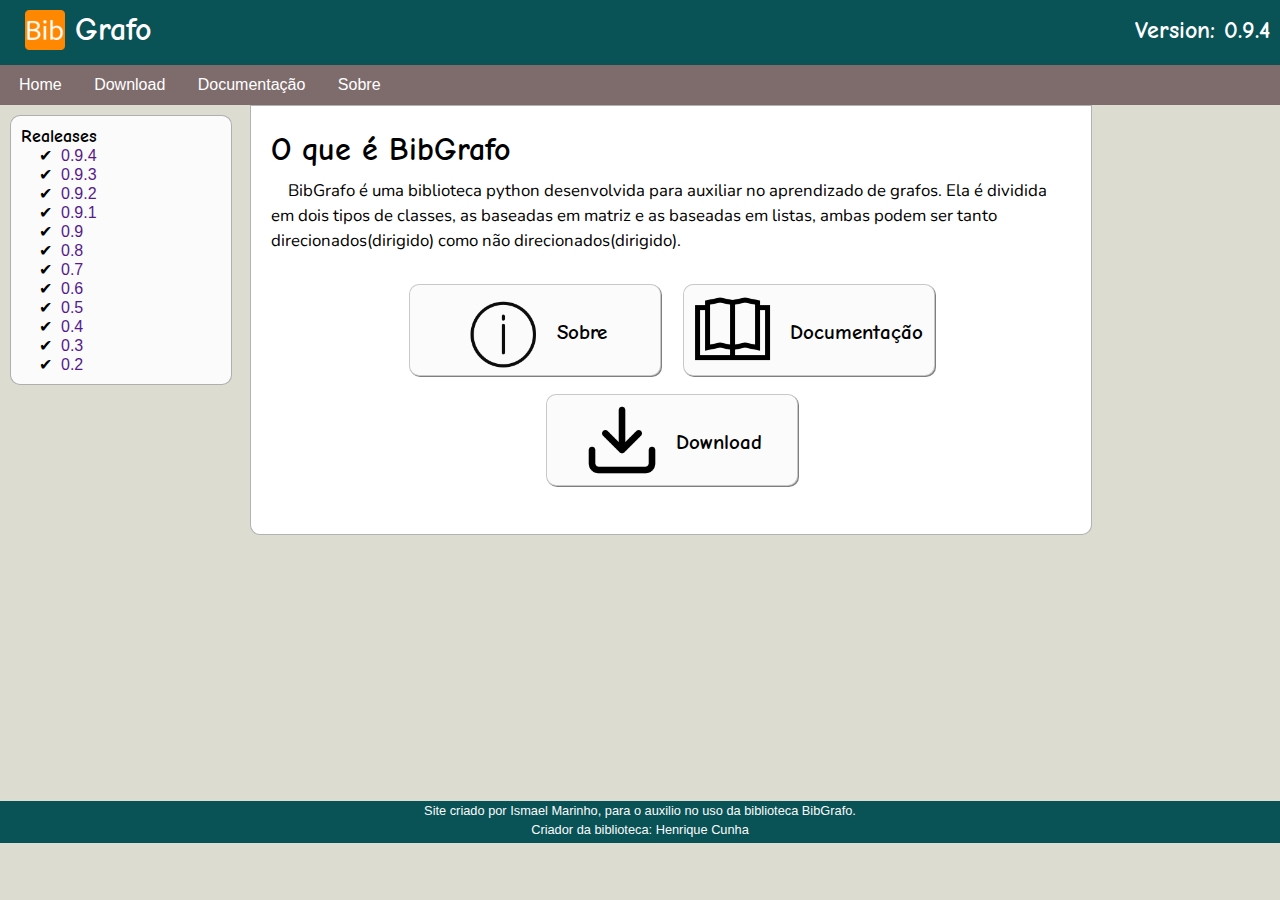
<file: index.html>
<!DOCTYPE html>
<html>
	<head>
		<meta charset="UTF-8" />
		<meta name="viewport" content="width=device-width" />
		<link rel="shortcut icon" href="image/favicon.ico" type="image/x-icon">
		<link rel="stylesheet" href="css/style.css" type="text/css" media="all">
		<title>BibGrafo Documentation</title>
	</head>
	<body>
		<header>
			<img src="image/logo192.png" alt="">
			<h1>
				Grafo
			</h1>
			<h1 class="version">
				Version: 0.9.4
			</h1>
		</header>
		<nav >
				<a href="index.html" target="_blank">Home</a>
				<a href="pages/download.html">Download</a>
				<a href="#">Documentação</a>
				<a href="#">Sobre</a>
		</nav>
		<main>

			<aside id="lateral">
				<h3>
					Realeases
				</h3>
				<ul>
					<li><a href="">0.9.4</a></li>
					<li><a href="">0.9.3</a></li>
					<li><a href="">0.9.2</a></li>
					<li><a href="">0.9.1</a></li>
					<li><a href="">0.9</a></li>
					<li><a href="">0.8</a></li>
					<li><a href="">0.7</a></li>
					<li><a href="">0.6</a></li>
					<li><a href="">0.5</a></li>
					<li><a href="">0.4</a></li>
					<li><a href="">0.3</a></li>
					<li><a href="">0.2</a></li>
				</ul>
			</aside>
			<article>
				<h1> O que é BibGrafo</h1>

				<p>
					BibGrafo é uma biblioteca python desenvolvida para auxiliar no aprendizado de grafos.
					Ela é dividida em dois tipos de classes, as baseadas em matriz e as baseadas em listas,
					ambas podem ser tanto direcionados(dirigido) como não direcionados(dirigido).
				</p>
				<h1></h1>
				<section class="docs">
					<ul>
						<li>
							<a href="#" target="_blank">
								<div class="btimg">
									<img src="image/about.png" alt="">
								</div>
								<div class="bttxt">
									<h2>
										Sobre
									</h2>
								</div>
							</a>
						</li>
						<li>
							<a href="#" target="_blank">
								<div class="btimg">
									<img src="image/book.png" alt="">
								</div>
								<div class="bttxt">
									<h2>
										Documentação
									</h2>
								</div>
							</a>
						</li>
						<li>
							<a href="pages/download.html" target="_blank">
								<div class="btimg">
									<img src="image/download.png" alt="">
								</div>
								<div class="bttxt">
									<h2>
										Download
									</h2>
								</div>
							</a>
						</li>
					</ul>

				</section>
			</article>
		</main>
		<footer>
			<p>
				Site criado por Ismael Marinho, para o auxilio no uso da biblioteca BibGrafo.
			</p>
			<p>
				Criador da biblioteca: Henrique Cunha
			</p>
		</footer>
	</body>
</html>
</file>
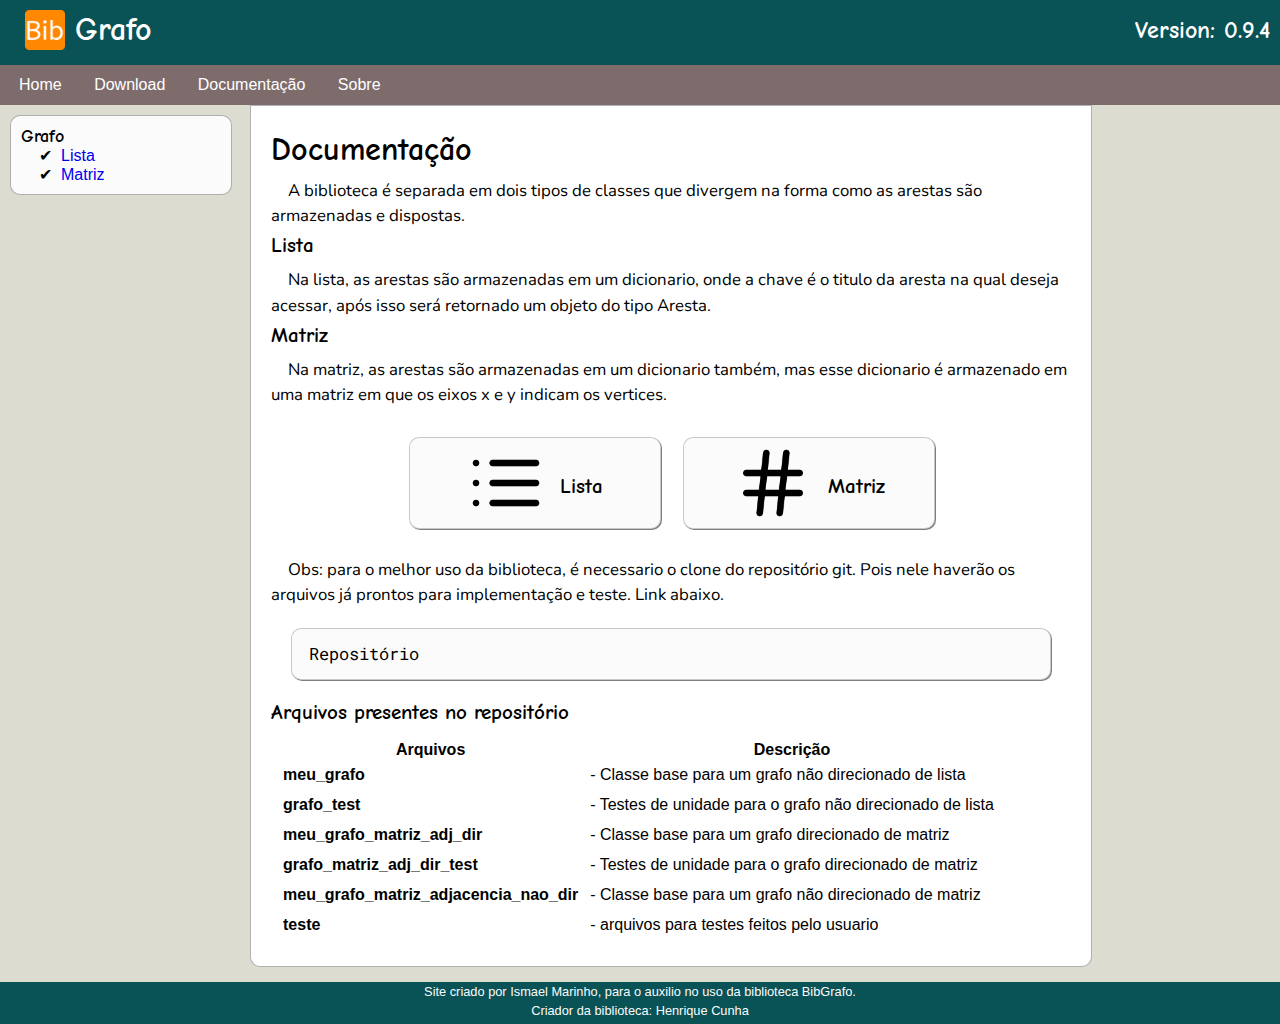
<file: pages/documentacao.html>
<!DOCTYPE html>
<html>
	<head>
		<meta charset="UTF-8" />
		<meta name="viewport" content="width=device-width" />
		<link rel="shortcut icon" href="../image/favicon.ico" type="image/x-icon">
		<link rel="stylesheet" href="../css/style.css" type="text/css" media="all">
		<title>BibGrafo Documentation</title>
	</head>

	<body>

		<header>
			<img src="../image/logo192.png" alt="">
			<h1>
				Grafo
			</h1>
			<h1 class="version">
				Version: 0.9.4
			</h1>
		</header>

		<nav >
				<a href="../index.html">Home</a>
				<a href="download.html">Download</a>
				<a href="#">Documentação</a>
				<a href="sobre.html">Sobre</a>
		</nav>

		<main>


			<aside id="lateral">
				<h3>
					Grafo
				</h3>
				<ul>
					<li><a href="lista.html">Lista</a></li>
					<li><a href="matriz.html">Matriz</a></li>
				</ul>
			</aside>
			<article>
				<h1>Documentação</h1>

				<p>
					A biblioteca é separada em dois tipos de classes que divergem na forma
					como as arestas são armazenadas e dispostas.
				</p>
				<h2>
					Lista
				</h2>
				<p>
					Na lista, as arestas são armazenadas em um dicionario, onde a chave é o titulo
					da aresta na qual deseja acessar, após isso será retornado um objeto do tipo Aresta.
				</p>
				<h2>
					Matriz
				</h2>
				<p>
					Na matriz, as arestas são armazenadas em um dicionario também, mas esse dicionario é
					armazenado em uma matriz em que os eixos x e y indicam os vertices.
				</p>
				<h1></h1>
				<section class="docs">
					<ul>
						<li>
							<a href="lista.html" target="_blank">
								<div class="btimg">
									<img src="../image/lista.png" alt="">
								</div>
								<div class="bttxt">
									<h2>
										Lista
									</h2>
								</div>
							</a>
						</li>
						<li>
							<a href="matriz" target="_blank">
								<div class="btimg">
									<img src="../image/hash.png" alt="">
								</div>
								<div class="bttxt">
									<h2>
										Matriz
									</h2>
								</div>
							</a>
						</li>
					</ul>
				</section>

				<p>
					Obs: para o melhor uso da biblioteca, é necessario o clone do repositório git. Pois
					nele haverão os arquivos já prontos para implementação e teste. Link abaixo.
				</p>
				<a href="https://github.com/henriquecunha2/atividades_grafos" target="_blank">
					<div class="links">
						<p>Repositório</p>
					</div>
				</a>
				<h2>
					Arquivos presentes no repositório
				</h2>
				<div class="table">
					<table>
						<thead>
							<tr><th>Arquivos</th><th>Descrição</th></tr>
						</thead>
						<tbody>
							<tr><td><strong>meu_grafo</strong></td><td> - Classe base para um grafo não direcionado de lista</td></tr>
							<tr><td><strong>grafo_test</strong></td><td> - Testes de unidade para o grafo não direcionado de lista</td></tr>
							<tr><td><strong>meu_grafo_matriz_adj_dir</strong></td><td> - Classe base para um grafo direcionado de matriz</td></tr>
							<tr><td><strong>grafo_matriz_adj_dir_test</strong></td><td> - Testes de unidade para o grafo direcionado de matriz</td></tr>
							<tr><td><strong>meu_grafo_matriz_adjacencia_nao_dir</strong></td><td> - Classe base para um grafo não direcionado de matriz</td></tr>
							<tr><td><strong>teste</strong></td><td> - arquivos para testes feitos pelo usuario</td></tr>
						</tbody>
					</table>
				</div>
			</article>
		</main>

		<footer>
			<p>
				Site criado por Ismael Marinho, para o auxilio no uso da biblioteca BibGrafo.
			</p>
			<p>
				Criador da biblioteca: Henrique Cunha
			</p>
		</footer>
	</body>
</html>
</file>
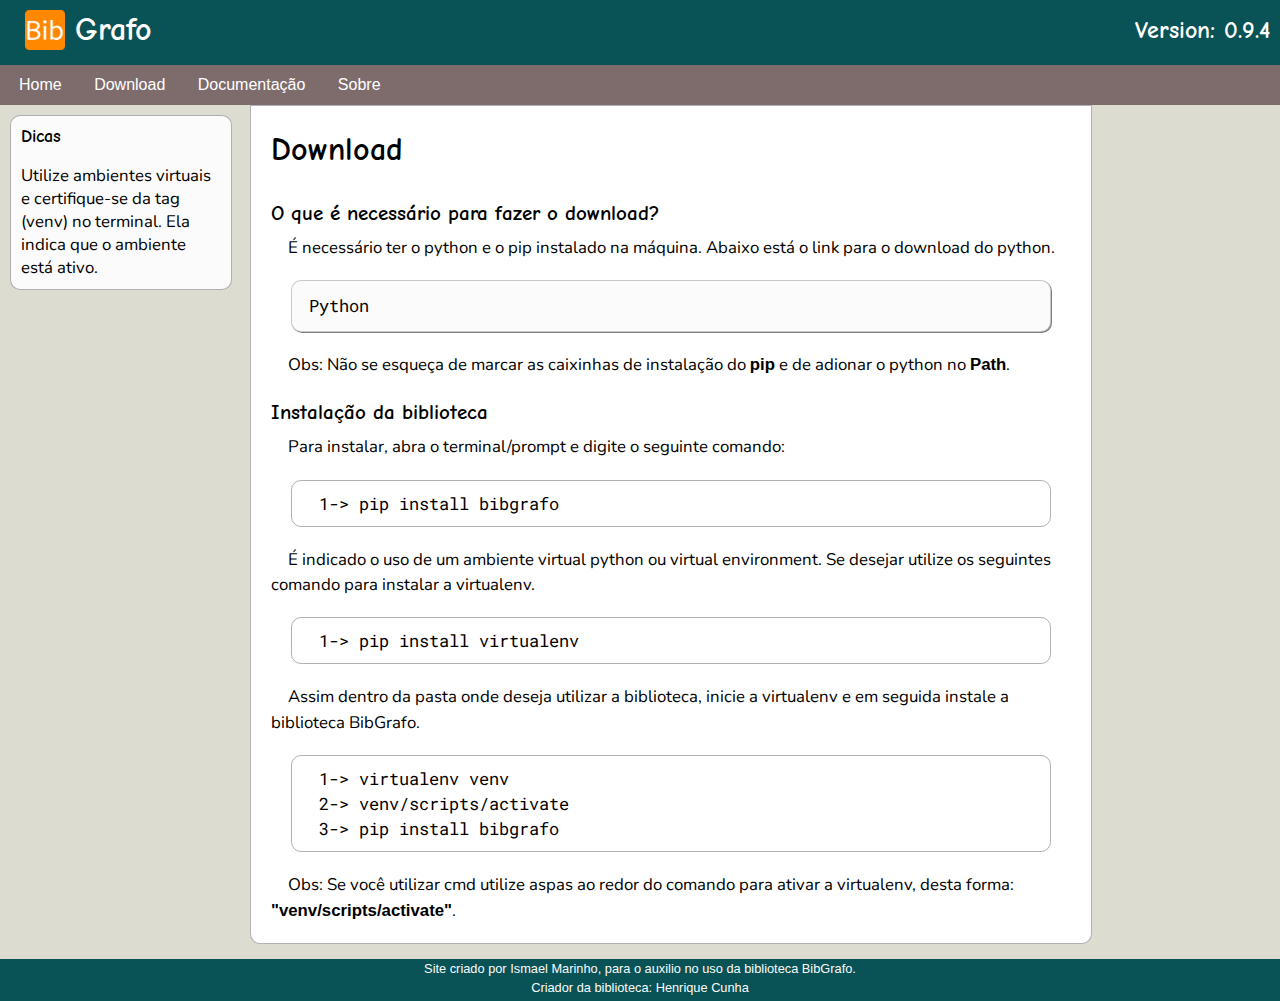
<file: pages/download.html>
<!DOCTYPE html>
<html>
	<head>
		<meta charset="UTF-8" />
		<meta name="viewport" content="width=device-width" />
		<link rel="shortcut icon" href="../image/favicon.ico" type="image/x-icon">
		<link rel="stylesheet" href="../css/style.css" type="text/css" media="all">
		<title>BibGrafo Documentation</title>
	</head>
	<body>
		<header>
			<img src="../image/logo192.png" alt="">
			<h1>
				Grafo
			</h1>
			<h1 class="version">
				Version: 0.9.4
			</h1>
		</header>
		<nav >
				<a href="../index.html">Home</a>
				<a href="#">Download</a>
				<a href="documentacao.html">Documentação</a>
				<a href="sobre.html">Sobre</a>
		</nav>
		<main>
			<aside id="lateral">
				<h3>
					Dicas
				</h3>
				<br>
				<p>
					Utilize ambientes virtuais e certifique-se da tag (venv) no terminal.
					Ela indica que o ambiente está ativo.
				</p>
			</aside>
			<article>
				<h1>Download</h1>
				<br>
				<h2>O que é necessário para fazer o download?</h2>
				<p>
					É necessário ter o python e o pip instalado na máquina. Abaixo está o link
					para o download do python.
				</p>
				<a href="https://www.python.org/downloads/" target="_blank">
					<div class="links">
						<p>Python</p>
					</div>
				</a>
				<p>
					Obs: Não se esqueça de marcar as caixinhas de instalação do <strong>pip</strong> e de adionar o python
					no <strong>Path</strong>.
				</p>

				<br>

				<h2>
					Instalação da biblioteca
				</h2>
				<p>
					Para instalar, abra o terminal/prompt e digite o seguinte comando:
				</p>
				<div class="code">
					<p>
						1-> pip install bibgrafo
					</p>
				</div>
				<p>
					É indicado o uso de um ambiente virtual python ou virtual environment. Se desejar utilize os
					seguintes comando para instalar a virtualenv.
				</p>
				<div class="code">
					<p>
						1-> pip install virtualenv
					</p>
				</div>
				<p>
					Assim dentro da pasta onde deseja utilizar a biblioteca, inicie a virtualenv e em seguida
					instale a biblioteca BibGrafo.
				</p>
				<div class="code">
					<p>
						1-> virtualenv venv
					</p>
					<p>
						2-> venv/scripts/activate
					</p>
					<p>
						3-> pip install bibgrafo
					</p>
				</div>
				<p>
					Obs: Se você utilizar cmd utilize aspas ao redor do comando para ativar a virtualenv, desta
					forma: <strong>"venv/scripts/activate"</strong>.
				</p>

			</article>
		</main>
		<footer>
			<p>
				Site criado por Ismael Marinho, para o auxilio no uso da biblioteca BibGrafo.
			</p>
			<p>
				Criador da biblioteca: Henrique Cunha
			</p>
		</footer>
	</body>
</html>
</file>
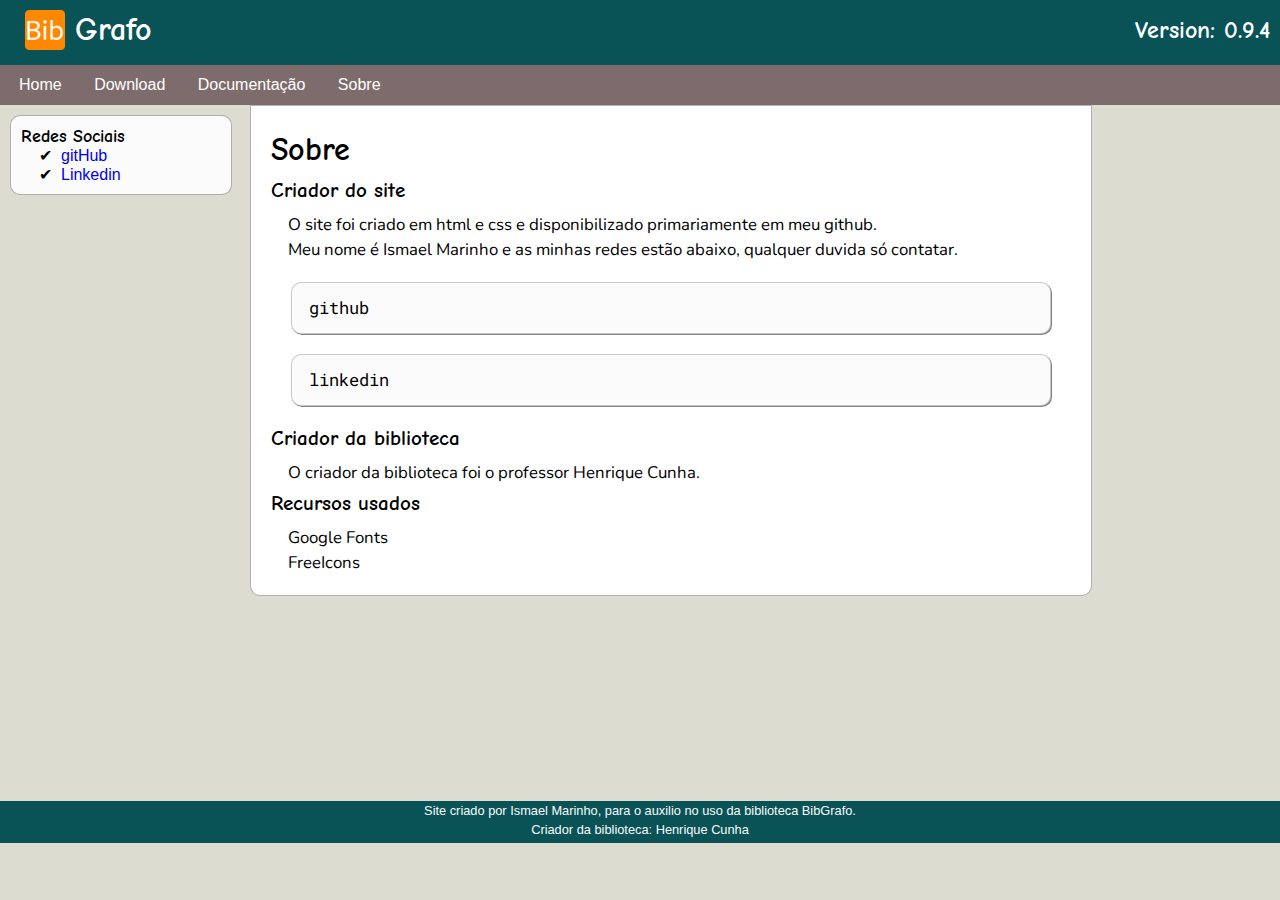
<file: pages/sobre.html>
<!DOCTYPE html>
<html>
	<head>
		<meta charset="UTF-8" />
		<meta name="viewport" content="width=device-width" />
		<link rel="shortcut icon" href="../image/favicon.ico" type="image/x-icon">
		<link rel="stylesheet" href="../css/style.css" type="text/css" media="all">
		<title>BibGrafo Documentation</title>
	</head>

	<body>

		<header>
			<img src="../image/logo192.png" alt="">
			<h1>
				Grafo
			</h1>
			<h1 class="version">
				Version: 0.9.4
			</h1>
		</header>

		<nav >
				<a href="../index.html">Home</a>
				<a href="download.html">Download</a>
				<a href="documentacao.html">Documentação</a>
				<a href="#">Sobre</a>
		</nav>

		<main>
			<aside id="lateral">

				<h3>
					Redes Sociais
				</h3>
				<ul>
					<li><a href="https://github.com/smalljooj">gitHub</a></li>
					<li><a href="https://www.linkedin.com/in/ismael-marinho">Linkedin</a></li>

			</aside>

			<article>
				<h1>Sobre</h1>
				<h2>Criador do site</h2>
				<p>O site foi criado em html e css e disponibilizado primariamente em meu github.</p>
				<p>Meu nome é Ismael Marinho e as minhas redes estão abaixo, qualquer duvida só contatar.</p>

				<a href="https://github.com/smalljooj" target="_blank">
					<div class="links">
						<p>github</p>
					</div>
				</a>
				<a href="https://www.linkedin.com/in/ismael-marinho" target="_blank">
					<div class="links">
						<p>linkedin</p>
					</div>
				</a>
				<h2>Criador da biblioteca</h2>
				<p>O criador da biblioteca foi o professor Henrique Cunha.</p>
				<h2>Recursos usados</h2>
				<p>Google Fonts</p>
				<p>FreeIcons</p>

			</article>

		</main>

		<footer>
			<p>
				Site criado por Ismael Marinho, para o auxilio no uso da biblioteca BibGrafo.
			</p>
			<p>
				Criador da biblioteca: Henrique Cunha
			</p>
		</footer>

	</body>
</html>
</file>
<file: css/style.css>
@charset "utf-8";
@import url('https://fonts.googleapis.com/css2?family=Roboto+Mono:wght@100;400&display=swap');
@import url('https://fonts.googleapis.com/css2?family=Comic+Neue:ital,wght@0,700;1,400&display=swap');
@import url('https://fonts.googleapis.com/css2?family=Nunito:wght@200;400;700&display=swap');
:root {
	--fonte1: Verdana, Geneva, Tahoma, sans-serif;
	--fonte2:  'Roboto Mono', monospace;
	--fonte3: 'Comic Neue', cursive;
  --fonte4: 'Nunito', sans-serif;

  --cor1: #095256;
  --cor2: #DCDCD0;
  --cor3: #7E6C6C;
  --cor4: #aef6c7;
  --cor5: #fbfbfb;
  --cor5s: #d9d9d9;
  --cor6: #cfd8d7;
}

* {
  margin: 0px;
  padding: 0px;
  font-family: Arial, sans-serif;
}
html{
  height: 100%;
  width: 100%;
}
body {
  height: 100%;
  background-color: var(--cor2);
}

header {
  background-color: var(--cor1);
  height: 65px;
}

header > img {
  position: absolute;
  margin-left: 25px;
  margin-top: 10px;
  width: 40px;
  height: 40px;
}
header > h1 {
  display: inline-block;
  font-family: var(--fonte3);
  line-height: 60px;
  margin-left: 75px;
  color: white;
}
header > h1.version {
  position: absolute;
  padding-right: 10px;
  font-size: 1.5em;
  right: 0;
}
nav {
  position: relative;
  top: 0;
  width: 100%;
  height: 40px;
  background-color: var(--cor3);
}

nav  a {
  color: white;
  text-decoration: none;
  line-height: 40px;
  margin-left: 10px;
  padding: 9px;
  border-radius: 5px;
  transition-duration: 0.3s;
}
nav  a:hover {
  background-color: var(--cor6);
  color: black;

}
main {
  min-height: 75.7%;
}
main a {
  text-decoration: none;
}
main article{
  background-color: #FFFFFF;
  padding: 20px;
  max-width: 800px;
  margin-left: 250px;
  margin-right:20px;
  border: 1px solid rgba(0, 0, 0, 0.3);
  border-bottom-right-radius: 10px;
  border-bottom-left-radius: 10px;
}
main article h1{
  font-family: var(--fonte3);
  font-size: 2em;
  margin-top: 5px;
  margin-bottom: 10px;
}
main article table{
  padding: 5px;
}
main article table td {
  padding: 5px;
}
div.table {
  overflow-x: auto;
}

main article h2{
  font-family: var(--fonte3);
  font-size: 1.3em;
  margin-top: 5px;
  margin-bottom: 10px;
}

main div.links {
  height: 50px;
  margin: 20px;
  background-color: var(--cor5);
  border: 1px solid rgba(0, 0, 0, 0.2);
  border-radius: 10px;
  box-shadow: 1px 1px 0px rgba(0, 0, 0, 0.5);
  transition-duration: 0.3s;
}
main div.links:hover {
  background-color: var(--cor5s);
}

main div.links p {
  line-height: 50px;
  text-decoration: none;
  font-family: var(--fonte2);
  color: black;
}

main article p {
  text-indent: 1em;
  line-height: 1.5em;
  font-size: 1.05em;
  font-family: var(--fonte4);
}
main div.code {
  margin: 20px;
  padding: 10px;
  border: 1px solid rgba(0, 0, 0, 0.3);
  border-radius: 10px;
}
main div.code > p {
  font-family: var(--fonte2);
}

aside#lateral{
  position: absolute;
  margin: 10px;
  background-color: var(--cor5);
  width: 200px;
  border: 1px solid rgba(0, 0, 0, 0.3);
  border-radius: 10px;
  padding: 10px;
}
aside#lateral h3 {
  font-family: var(--fonte3);
  font-size: 1.1em;
}
aside#lateral ul {
  list-style-type: '\2714\00A0\00A0';
  margin-left: 40px;
}
aside#lateral a{
  text-decoration: none;
}
aside#lateral p{
  font-family: var(--fonte4);
  font-size: 1.05em;
}
section.docs {
  position: inline-block;
  text-Align: center;
  margin-left: auto;
  margin-right: auto;
  margin-top: 20px;
  margin-bottom: 20px;
}
section.docs ul{
  list-style-type: none;
  margin: 0;
  padding: 0;
}

section.docs li{
  display: inline-block;
  width: 250px;
  height: 90px;
  margin: 10px;
}

section.docs a {
  display: block;
  text-decoration: none;
  color: black;
  width: 250px;
  height: 90px;

  background-color: var(--cor5);
  border: 1px solid rgba(0, 0, 0, 0.2);
  border-radius: 10px;
  box-shadow: 1px 1px 0px rgba(0, 0, 0, 0.5);
  transition-duration: 0.3s;

}
div.btimg {
  display: inline-block;
  height: 90px;
}
div.btimg img{
  margin-top: 5px;
  margin-bottom: 5px;
  width: 80px;
  height: 80px;
}
div.bttxt{
  display: inline-block;
  height: 110px;
  padding-left: 10px;
  vertical-align: middle;
}
section.docs a:hover {
  background: var(--cor2);
  box-shadow: 2px 2px 0px rgba(0, 0, 0, 0.2)
}
footer {
  position: relative;
  bottom: 0;
  background-color: var(--cor1);

  margin-top: 15px;
  padding-bottom: 4px;
}
footer p {
  padding: 2px;

  color: var(--cor5);
  text-Align: center;
  font-size: 0.8em;
}

@media screen and (max-width: 800px) {
  main aside#lateral {
    display: none;
  }
  main article {
    margin: auto;
    max-width: 80%;
  }
  section.docs {
    min-width: 100%;
  }
}
</file>
